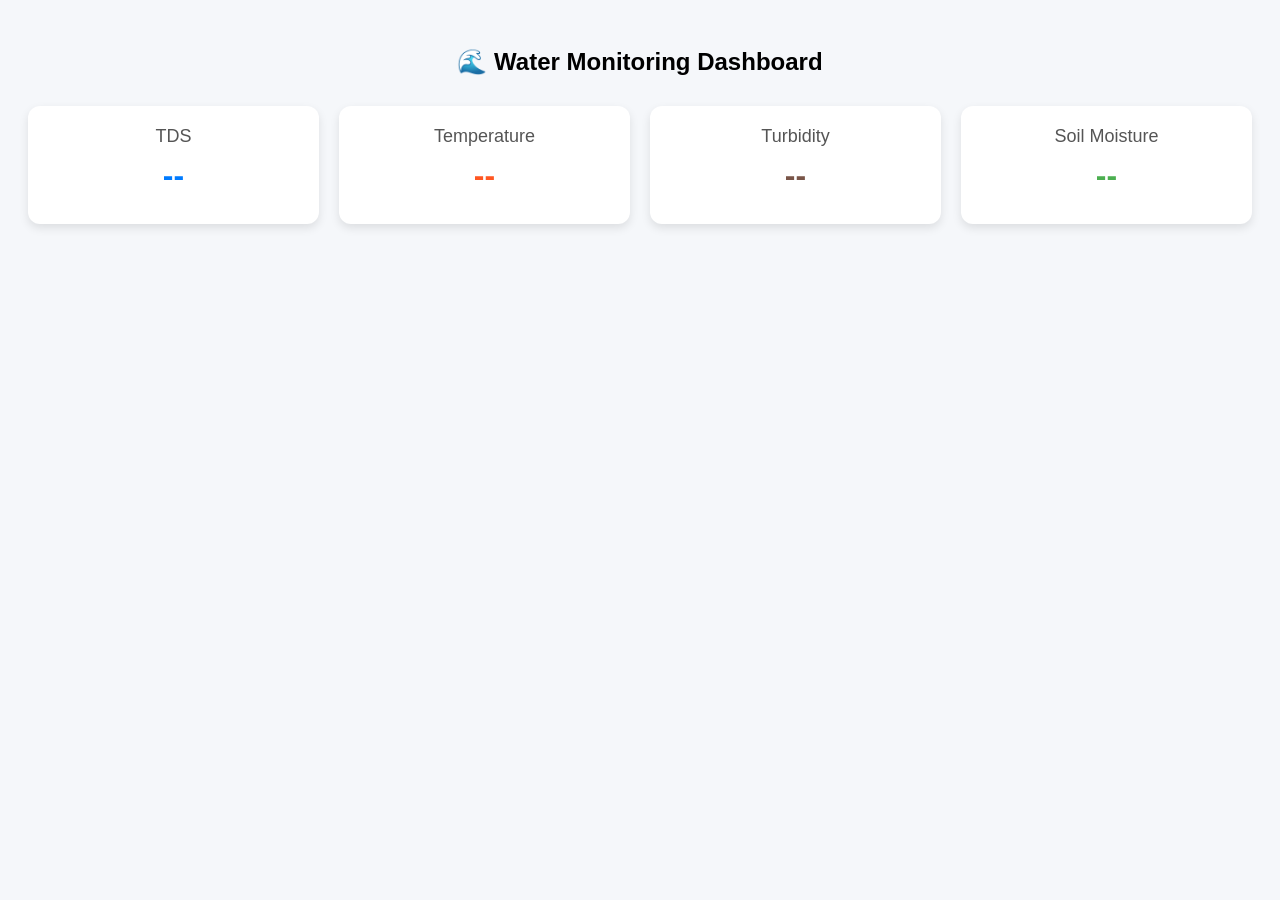
<file: aquawatch/simple-dashboard.html>
<!DOCTYPE html>
<html>
<head>
<title>Water Quality Dashboard</title>

<style>
body {
    font-family: Arial;
    background: #f5f7fa;
    padding: 20px;
}

h2 {
    text-align: center;
}

/* CARD DESIGN */
.dashboard {
    display: grid;
    grid-template-columns: repeat(auto-fit, minmax(200px, 1fr));
    gap: 20px;
    margin-top: 30px;
}

.card {
    background: white;
    padding: 20px;
    border-radius: 12px;
    box-shadow: 0 4px 10px rgba(0,0,0,0.1);
    text-align: center;
}

.value {
    font-size: 32px;
    font-weight: bold;
    margin-top: 10px;
}

.label {
    font-size: 18px;
    color: #555;
}

/* COLORS */
.tds { color: #007bff; }
.temp { color: #ff5722; }
.turbidity { color: #795548; }
.soil { color: #4caf50; }

.status {
    margin-top: 10px;
    font-size: 14px;
}

</style>

</head>
<body>

<h2>🌊 Water Monitoring Dashboard</h2>

<div class="dashboard">

    <div class="card">
        <div class="label">TDS</div>
        <div id="tds" class="value tds">--</div>
        <div id="tdsStatus" class="status"></div>
    </div>

    <div class="card">
        <div class="label">Temperature</div>
        <div id="temp" class="value temp">--</div>
        <div id="tempStatus" class="status"></div>
    </div>

    <div class="card">
        <div class="label">Turbidity</div>
        <div id="turbidity" class="value turbidity">--</div>
        <div id="turbidityStatus" class="status"></div>
    </div>

    <div class="card">
        <div class="label">Soil Moisture</div>
        <div id="soil" class="value soil">--</div>
        <div id="soilStatus" class="status"></div>
    </div>

</div>

<script>

// ================= CONFIG =================
const TOKEN = "PloBVZAJuXX3topbpdp0ccvqB6Zn8OWr";

// 🔥 GET ALL SENSOR DATA
const API_URL = `https://blynk.cloud/external/api/get?token=${TOKEN}&V0&V1&V2&V3`;


// ================= LOAD DATA =================
async function loadData() {
    try {
        const res = await fetch(API_URL, { cache: "no-store" });
        if (!res.ok) throw new Error(`HTTP ${res.status} ${res.statusText}`);
        const data = await res.json();

        console.log("Sensor Data:", data);

        // ===== TDS =====
        const tds = Number.parseFloat(data?.V0 ?? NaN);
        document.getElementById("tds").innerText = Number.isFinite(tds) ? (tds + " ppm") : "--";

        if (Number.isFinite(tds) && tds < 300) {
            document.getElementById("tdsStatus").innerHTML = "✅ Good Water";
        } else if (Number.isFinite(tds)) {
            document.getElementById("tdsStatus").innerHTML = "⚠ High TDS";
        } else {
            document.getElementById("tdsStatus").innerHTML = "— No data";
        }

        // ===== TEMPERATURE =====
        const temp = Number.parseFloat(data?.V1 ?? NaN);
        document.getElementById("temp").innerText = Number.isFinite(temp) ? (temp + " °C") : "--";

        if (Number.isFinite(temp) && temp < 30) {
            document.getElementById("tempStatus").innerHTML = "✅ Normal";
        } else if (Number.isFinite(temp)) {
            document.getElementById("tempStatus").innerHTML = "🔥 High Temp";
        } else {
            document.getElementById("tempStatus").innerHTML = "— No data";
        }

        // ===== TURBIDITY =====
        const turbidity = Number.parseFloat(data?.V2 ?? NaN);
        document.getElementById("turbidity").innerText = Number.isFinite(turbidity) ? (turbidity + " NTU") : "--";

        if (Number.isFinite(turbidity) && turbidity < 50) {
            document.getElementById("turbidityStatus").innerHTML = "✅ Clear";
        } else if (Number.isFinite(turbidity)) {
            document.getElementById("turbidityStatus").innerHTML = "⚠ Dirty Water";
        } else {
            document.getElementById("turbidityStatus").innerHTML = "— No data";
        }

        // ===== SOIL =====
        const soil = Number.parseFloat(data?.V3 ?? NaN);
        document.getElementById("soil").innerText = Number.isFinite(soil) ? (soil + " %") : "--";

        if (Number.isFinite(soil) && soil > 50) {
            document.getElementById("soilStatus").innerHTML = "💧 Wet";
        } else if (Number.isFinite(soil)) {
            document.getElementById("soilStatus").innerHTML = "🌱 Dry";
        } else {
            document.getElementById("soilStatus").innerHTML = "— No data";
        }

    } catch (err) {
        console.error("Error:", err);
    }
}


// ================= AUTO REFRESH =================
loadData();
setInterval(loadData, 2000);

</script>

</body>
</html>
</file>
